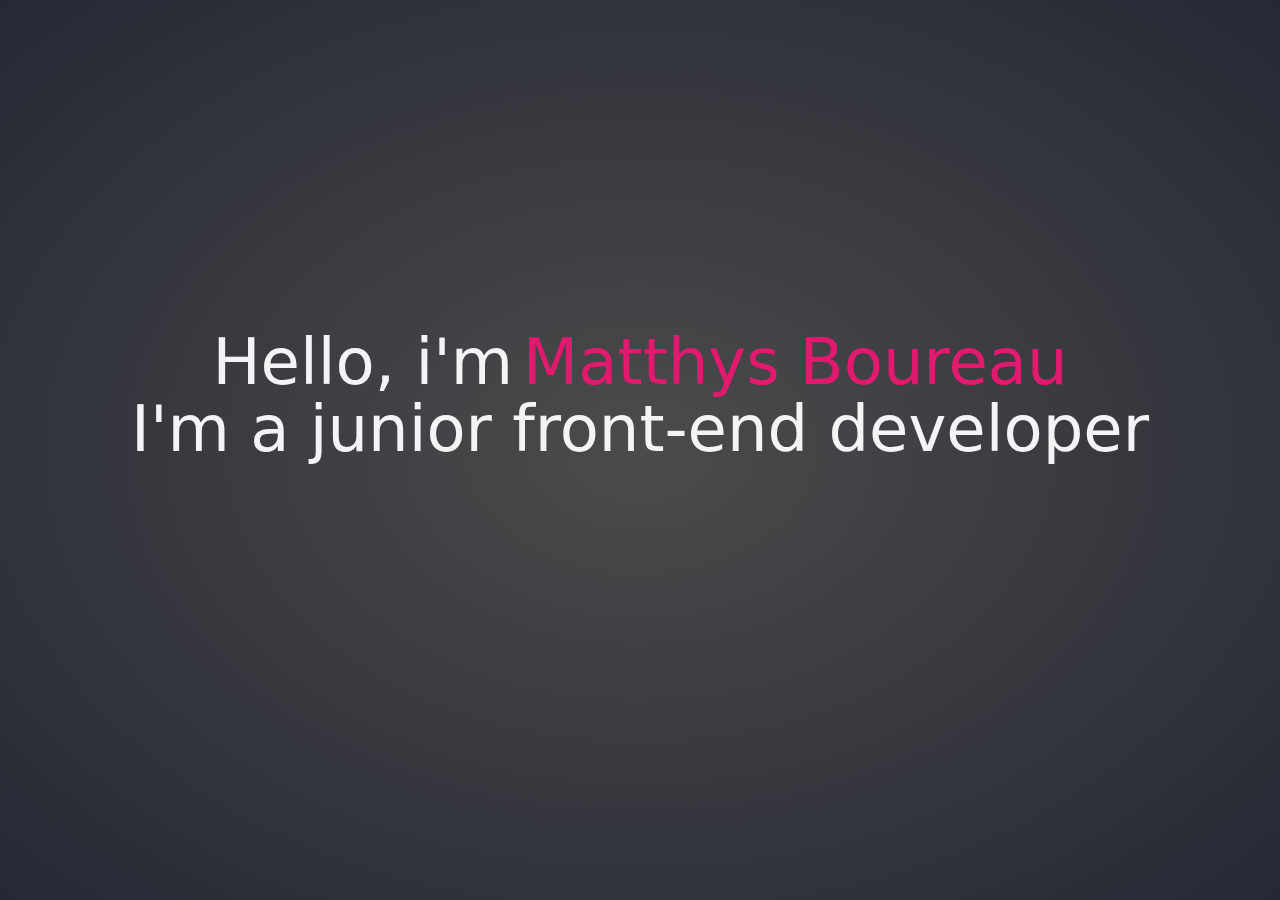
<file: index.html>
<!DOCTYPE html>
<html lang="en">
<head>
  <meta charset="UTF-8">
  <meta http-equiv="X-UA-Compatible" content="IE=edge">
  <meta name="viewport" content="width=device-width, initial-scale=1.0">
  <link rel="stylesheet" href="style/style.css">
  <title>Home</title>
</head>
<body>
  
<div class="homepage" id="homepage">

  <div class="texte">

    <div class="top">
      <p>Hello, i'm</p>
      <p>Matthys Boureau</p>
    </div>

    <div class="bottom">
      <p>I'm a junior front-end developer </p>
    </div>

  </div>

    <a class="button" href="./home.php">
      View More
    </a>

</div>

</body>
</html>
</file>
<file: style/style.css>
:root{
  --main-color:#252934;
  --second-color : #1d252dd2;
  --third-color : #06C2C9;
  --marron : #302B27;
  --white-grey : #F5F3F5;
  --white : white; 
  --bleuCanard : #048b9a;
  --red : #AD225C;
}

::-webkit-scrollbar{
  display: none;
}

html{
  scroll-behavior:smooth;
}

*{
  margin: 0;
  padding: 0;
  color: var(--white-grey);
  list-style: none;
  text-decoration: none;
  font-family: system-ui, -apple-system, BlinkMacSystemFont, 'Segoe UI', Roboto, Oxygen, Ubuntu, Cantarell, 'Open Sans', 'Helvetica Neue', sans-serif;
  /* font-family: 'Marianne'; */
}


a#about.active, a#work.active, a#contact.active{
  color: var(--red);
  font-size: 16pt;
}

#work__Article.animation{
  animation-name: animationArticle;
  animation-duration: 0.2s;
  animation-fill-mode: both;
  animation-iteration-count: 1;
}

@keyframes animationArticle {
  from{
    opacity: 0;
    transform: translateX(-50px);
  }
  to{
    transform: translateX(0px);
    opacity: 1;
  }
}


/* ---------- Home CSS ---------- */

.homepage{
  width: 100vw;
  height: 100vh;
  display: flex;
  flex-direction: column;
  justify-content: center;
  align-items: center;

  background:radial-gradient(rgb(75, 75, 75), var(--main-color)) ;
}

.homepage .texte{
  width:max-content;
  height: max-content;
  display: flex;
  justify-content: center;
  align-items: center;
  flex-direction: column;
  padding-bottom: 50px ;


  animation: texte 0.5s 1;
}

.homepage .texte .top{
  display: flex;
  flex-direction: row;
  align-items: center;
  gap: 10px;
}

.homepage .texte .top p:last-child{
  color: #E21A6D;
}

.homepage .texte p{
  font-size: 4rem;
  line-height: 4.2rem;
}

.button{
  border: 2px solid var(--white-grey);
  opacity: 0;
  display: flex;
  flex-direction: row;
  align-items: center;
  justify-content: space-between;
  padding: 8px 15px;
  gap: 30px;

  animation: button 1s;
  animation-delay: 0.3s;
  animation-fill-mode: both;

  transition: all 0.5s ease;
  font-size: 2rem;

}

.button:hover{
  transition: all 0.5s ease;
  background-color: var(--third-color);
}

@keyframes texte{
  0%{
    opacity: 0;
    transform: translateY(-200px);
  }
  40%{
    opacity: 0;
  }
  100%{
    opacity: 1;
    transform: translateY(0px);
  }
}

@keyframes button{
  0%{
    opacity: 0;
    transform: translateX(-200px);
  }
  40%{
    opacity: 0;
  }
  100%{
    opacity: 1;
    transform: translateX(0px);
  }
}

@media screen and (max-width:900px) {
  .homepage .texte p{
    font-size: 2rem;
    line-height: 2.2rem
  }
  .button{
    font-size: 1.5rem;
  }
  .homepage .texte{
    padding-bottom: 35px;
  }

}

@media screen and (max-width:470px) {
  .homepage .texte p{
    font-size: 1.5rem;
    line-height: 1.7rem;
  }
  .homepage .texte{
    padding-bottom: 20px;
  }
  .button{
    font-size: 1rem;
  }

}


/* ---------- Header CSS ---------- */

#Nav{
  position: fixed;
  width: 100%;
  opacity: 0;
  animation: navbar 0.3s;
  animation-delay: 0.3s;
  animation-fill-mode: both;
  background-color: var(--second-color);
  border-bottom: solid 3px var(--third-color);
  z-index: 5;
}

@keyframes navbar{
  from{
    transform: translateY(-200px);
    opacity: 0;
  }
  to{
    transform: translateY(0px);
    opacity: 1;
  }
}

nav{
  height: 32px;
  display: flex;
  flex-direction: row;
  justify-content:flex-start;
  padding: 10px 20px;
  gap: 40px;
  padding-left: 200px;
  position: sticky;
}

nav li{
  display: flex;
  justify-content: center;
  align-items: center;
}

nav li a{
  font-size: 12pt;
  transition: all 0.3s;
}

nav li a:hover{
  color: var(--red);
  transition: all 0.3s;
}
@media screen and (max-width : 1000px ) {
  nav{
    padding-left: 0px;
    justify-content: center;
    height: unset;
  }
}

/* ----------  END Header CSS ---------- */

/* ----------  About CSS ---------- */

#about__Article{
  width: 100vw;
  background: rgb(255,255,255);
  background-color: var(--white);
  padding-top: 100px;
}

.about__title{
  opacity: 0;
  width: 100%;
  display: flex;
  flex-direction: column;
  gap: 10px;
  justify-content: center;
  align-items: center;
  animation: aboutTitle;
  animation-duration: 0.3s;
  animation-delay: 0.3s;
  animation-fill-mode: both;
  animation-iteration-count: 1;
}

@keyframes aboutTitle {
  from{
    opacity: 0;
    transform: translateX(-50px);
  }
  to{
    opacity: 1;
    transform: translateX(0px);
  }
}


.about__title p{
  color: var(--main-color);
  font-size: 30pt;
  font-weight: 600; 
}

.bar__under__about{
  width: 80px;
  height: 4px;
  background-color: var(--main-color);
}

.content__about{
  width: 100%;
  display: flex;flex-direction: row;
  justify-content: space-evenly;
  align-items: center;
}

.content__about .left{
  width: 30%;
  display: flex;
  flex-direction: column; 
  align-items: center;
  justify-content: center;

  animation: contentLeftAbout;
  animation-fill-mode: both;
  animation-duration: 0.8s;
  animation-delay: 0.2s;
}

@keyframes contentLeftAbout {
  from{
    opacity: 0;
    transform: translateX(-300px);
  }
  to{
    opacity: 1;
    transform: translateX(0px);
  }
}

.content__about .right{
  width: 50%;
  display: flex;
  flex-direction: column; 
  align-items: center;
  justify-content: center;
}

.left{
  padding-top: 40px;
}

.left .photo{
  width: 300px;
  height: 300px;
  background-image: url("../img/me.JPEG");
  background-size: cover;
  border-radius: 50px 5px 50px 5px;
  z-index: 0;
}

.left .about__me{
  max-width: max-content;
  max-height: max-content;
  display: flex;
  flex-direction: column;
  align-items: center;
  justify-content: center;
}

.left .about__me h3{
  color: var(--third-color);
  font-size: 18pt;
  padding-top: 30px;
  z-index: 0;
  font-weight: 400;
}

.left .about__me p{
  width: 100%;
  color: var(--main-color);
  font-size: 12pt;
  line-height: 14pt;
  padding: 20px 30px;

}

.right{
  opacity: 0;
  animation: rightBar;
  animation-duration: 0.3s;
  animation-delay: 0.3s;
  animation-fill-mode: both;
  animation-iteration-count: 1;
}

@keyframes rightBar {
  from{
    opacity: 0;
  }
  to{
    opacity: 1;
  }
}

.right .flex__bar{
  display: flex;
  flex-direction: row;
  justify-content: space-between;
  align-items: center;
  width: 100%;
  height: 30px;
  background-color: rgb(227, 227, 227);
  margin-bottom: 20px;
}

.flex__bar span{
  font-size: 10pt;
  padding-right: 5px;
  color: var(--main-color);
}

.bar__fill{
  background-color: var(--bleuCanard);
  animation: competence;
  animation-fill-mode: both;
  animation-duration: 1s;
  animation-delay: 0.3s;
}

@keyframes competence {
  0%{
    width: 0px;
  }
}

.bar__name{
  width: 100px;
  height: 30px;
  display: flex;
  justify-content: center;
  align-items: center;
  background-color: var(--third-color);
}

.bottom__about{
  width: 100%;
  display: flex;
  flex-direction: row;
  justify-content:space-evenly;
  padding-top: 40px;
}

.icone__colonne{
  opacity: 0;
  animation-name: bottomAbout;
  animation-fill-mode: both;
  animation-iteration-count: 1;
  animation-duration: 0.2s;
}

.icone__colonne:nth-child(1){
  animation-delay: 0.7s;
}
.icone__colonne:nth-child(2){
  animation-delay: 0.8s;
}
.icone__colonne:nth-child(3){
  animation-delay: 0.9s;
}
.icone__colonne:nth-child(4){
  animation-delay: 1s;
}

@keyframes bottomAbout {
  from{
    opacity: 0;
    transform: scale(1.3);
  }
  to{
    opacity: 1;
    transform: scale(1);
  }
}

.bottom__about .icone__colonne{
  display: flex;
  flex-direction: column; 
  align-items: center;
  justify-content: center;
}

.icone__colonne p{
  width: 250px;
  padding-top: 50px;
  color: var(--main-color);
  font-size: 12pt;
}

.bottom__about .icone{
  width: 120px;
  height: 120px;
  background-color: var(--bleuCanard);
  rotate: 45deg;
  border-radius: 10px;
  border: 3px solid var(--bleuCanard);
  display: flex;
  justify-content: center;
  align-items: center;
}

.icone i{
  font-size: 80px;
  rotate: -45deg;
}

@media screen and (max-width : 1000px ) {
  .about__Article{
    height: auto;
  }
  
  .content__about{
    padding-top: 20px;
    flex-direction: column;
  }
  .about__title p{
    font-size: 2rem;
  }
  .content__about .left{
    width: 100%;
  }
  .left .about__me p{
    width: auto;
    padding: 20px 40px;
  }
  .content__about .right{
    width: 80%;
    padding: 40px 40px;
  }
  .left .photo{
    height: 250px;
  }
  .bottom__about{
    width: auto;
    flex-direction:row;
    flex-wrap: wrap;
    gap: 100px;
    padding: 0 40px;
    padding-top: 0;
  }
}

@media screen and (max-width : 680px){
  .bottom__about{
    gap: 40px;
  }
}

/* ----------  END About CSS ---------- */


/* ----------  Work CSS ---------- */


#work__Article{
  width: 100vw;
  background-color: var(--white);
  padding-top: 100px;
  opacity: 0;
}

.work__title{
  width: 100%;
  display: flex;
  flex-direction: column;
  gap: 10px;
  justify-content: center;
  align-items: center;

}
.work__title p{
  color: var(--main-color);
  font-size: 30pt;
  font-weight: 600; 
}

.bar__under__work{
  width: 60px;
  height: 4px;
  background-color: var(--main-color);
}

.container {  
  position: relative;
  display: grid;
  grid-template-columns: repeat(3, 210px);
  grid-template-rows: repeat(3, 210px);
  grid-gap: 15px;
  margin: 100px;
  justify-content: center;
}

.container .test{
  opacity: 0;
  width: 100%;
  height: 100%;
  border: 2px solid var(--bleuCanard);
  background-color: var(--third-color);
}

.container .test.animation{
  animation: gridWork;
  animation-duration: 0.3s;
  animation-fill-mode: both;
  animation-iteration-count: 1;
}

@keyframes gridWork {
  from{
    opacity: O;
    transform: scale(1.1);
  }
  to{
    opacity: 1;
    transform: scale(1);
  }
}

.container .test:nth-child(1){
  animation-delay: 0.2s;
  border-radius: 10px 0 0 0 ;
}
.container .test:nth-child(2){
  animation-delay: 0.3s;
}
.container .test:nth-child(3){
  animation-delay: 0.4s;
  border-radius: 0 10px 0 0 ;

}
.container .test:nth-child(4){
  animation-delay: 0.5s;
}
.container .test:nth-child(5){
  animation-delay: 0.6s;
}
.container .test:nth-child(6){
  animation-delay: 0.7s;
}
.container .test:nth-child(7){
  animation-delay: 0.8s;
  border-radius: 0 0 0 10px;
}
.container .test:nth-child(8){
  animation-delay: 0.9s;
}
.container .test:nth-child(9){
  animation-delay: 1s;
  border-radius: 0 0 10px 0;
}

@media screen and (max-width : 1000px ) {
  .work__Article{
    height: auto;
  }
}

@media screen and (max-width : 850px) {
  .container{
    grid-template-columns: repeat(3, 150px);
    grid-template-rows: repeat(3, 150px);
  }
}


@media screen and (max-width : 680px) {
  .container{
    grid-template-columns: repeat(3, 110px);
    grid-template-rows: repeat(3, 110px);
  }
}

/* ---------- Contact CSS ---------- */

#contact__Article{
  width: 100vw;
  height: calc(98vh - 100px);
  background-color: var(--main-color);
}

.contact__title{
  width: 100%;
  display: flex;
  flex-direction: column;
  gap: 10px;
  justify-content: center;
  align-items: center;
  padding-top: 100px;

}
.contact__title p{
  color: var(--white);
  font-size: 30pt;
  font-weight: 600; 
}

.bar__under__contact{
  width: 100px;
  height: 4px;
  background-color: var(--white);
}

.question{
  width: 100%;
  height: fit-content;
  display: flex;
  justify-content: center;
  align-items: center;
  padding-top: 60px;
}

.question p{
  font-size: 14pt;
  color: #06C2C9;
}

form{
  width: 100%;
  height: 500px;
  display: flex;
  flex-direction: column;
  align-items: center;
  gap: 5px;
  justify-content: center;

}

input[type=text], input[type= mail], textarea{
  background-color: var(--second-color);
  border: none;
  width: 500px;
  height: 30px;
  padding: 10px 15px;
  font-size: 12pt;
}

input[type=submit]{
  margin-top: 20px;
  width: 100px;
  height: 50px;
  background-color: var(--second-color);
  font-size: 14pt;
  border: 1px solid var(--white);
  border-radius: 8px 2px 8px 2px;
  transition: all 0.3s;
}

input[type=submit]:hover{
  border: 1px solid var(--third-color);
  color: var(--third-color);
  transition: all 0.3s;
}

textarea{
  height: 150px;
  resize: none;
}

/* Footer */

footer{
  width: 100%;
  height: 160px;
  background-color: #1F252E;
  padding-top: 50px;
}

.social__media{
  width: 100%;
  display: flex;
  justify-content: center;
  align-items: center;
  flex-direction: row;
  gap: 40px;
}

.social__media li{
  padding: 10px;
  position: relative;
  display: flex;
  align-items: center;
  justify-content: center;
  width: 50px;
  height: 50px;
  background-color: #262F38;
  border-radius: 8px;
  transition: all 0.3s;

}

.social__media a:first-child li:hover{
  background-color: black;
  transition: all 0.3s;
}

.social__media a:nth-child(2) li:hover{
  background-color: #0B65C2;
  transition: all 0.3s;
}

.social__media a:nth-child(3) li:hover{
  background-color: #1C9BEF;
  transition: all 0.3s;
}

.social__media li i{
  font-size: 30px;
}

.social__media a:last-child li:hover{
  background-color: rgb(211, 19, 19);
}

.social__media a:last-child li:hover .fa-download{
  transition: all 0.3s;
  opacity: 0;
  animation: apparitionLogo;
  animation-duration: 0.3s;
  animation-fill-mode: both;
}

.social__media a:last-child li .fa-download{
  transition: all 0.3s;
  animation: disparitionLogo;
  animation-duration: 0.3s;
  opacity: 1;
  animation-fill-mode: both;
}

.social__media a:last-child li:hover .fa-c, .social__media a:last-child li:hover .fa-v{
  transition: all 0.3s;
  animation: disparitionLogo;
  animation-duration: 0.3s;
  opacity: 1;
  animation-fill-mode: both;
}

.social__media a:last-child li .fa-c, .social__media a:last-child li .fa-v{
  transition: all 0.3s;
  opacity: 0;
  animation: apparitionLogo;
  animation-duration: 0.3s;
  animation-fill-mode: both;
}

.fa-download{
  position: absolute;
  top:28;
  left: 28%;
}
.fa-c{
  position: absolute;
  top: 28;
  left: 15%;
}
.fa-v{
  position: absolute;
  top: 28;
  left: 50%;
}

@keyframes apparitionLogo {
  from{
    opacity: -2;
  }
  to{
    opacity: 1;
    display: inherit;

  }
}

@keyframes disparitionLogo {
  from{
    opacity: 1;
  }
  to{
    opacity: -2;
    visibility: hidden;
  }
}

.text__footer{
  padding-top: 40px;
  width: 100%;
  display: flex;
  justify-content: center;
  align-items: center;
  flex-direction: row;
  gap: 8px;
}

.text__footer p{
  font-size: 12pt;
  opacity: 0.7;
}

.text__footer p:last-child{
  color: var(--red);
}

@media screen and (max-width : 1000px ) {
  .contact__Article{
    height: auto;
  }
}

@media screen and (max-width : 600px) {
  input[type=text], input[type= mail], textarea {
    width: 300px;
  }
  .social__media{
    gap: 20px;
  }
}
</file>
